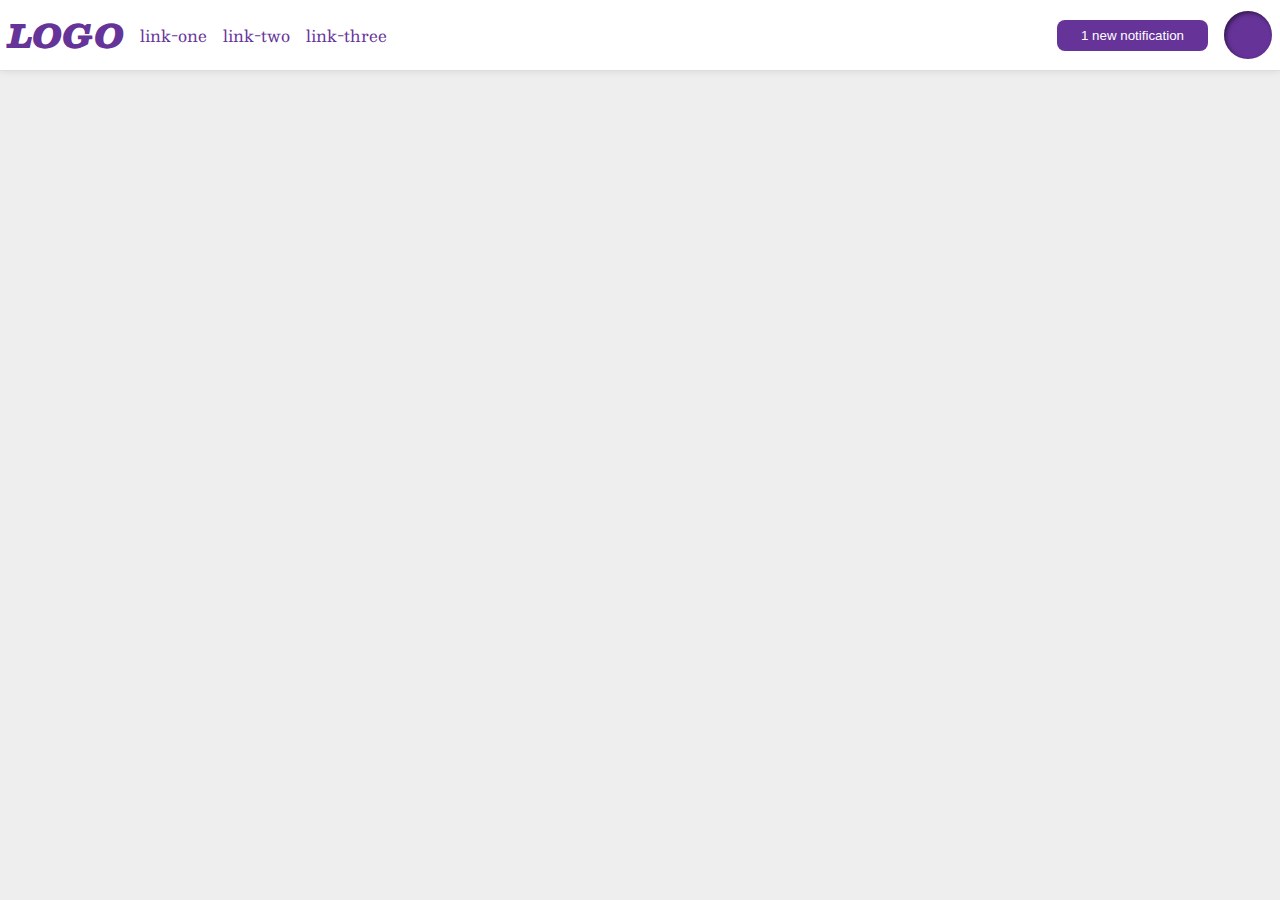
<file: flex/03-flex-header-2/index.html>
<!DOCTYPE html>
<html lang="en">
  <head>
    <meta charset="UTF-8" />
    <meta http-equiv="X-UA-Compatible" content="IE=edge" />
    <meta name="viewport" content="width=device-width, initial-scale=1.0" />
    <title>Flex Header 2</title>
    <link rel="stylesheet" href="style.css" />
  </head>
  <body>
    <div class="header">
      <div class="left-bar">
        <div class="logo">LOGO</div>
        <ul class="links">
          <li><a href="google.com">link-one</a></li>
          <li><a href="google.com">link-two</a></li>
          <li><a href="google.com">link-three</a></li>
        </ul>
      </div>

      <div class="right-bar">
        <button class="notifications">1 new notification</button>
        <div class="profile-image"></div>
      </div>
    </div>
  </body>
</html>
</file>
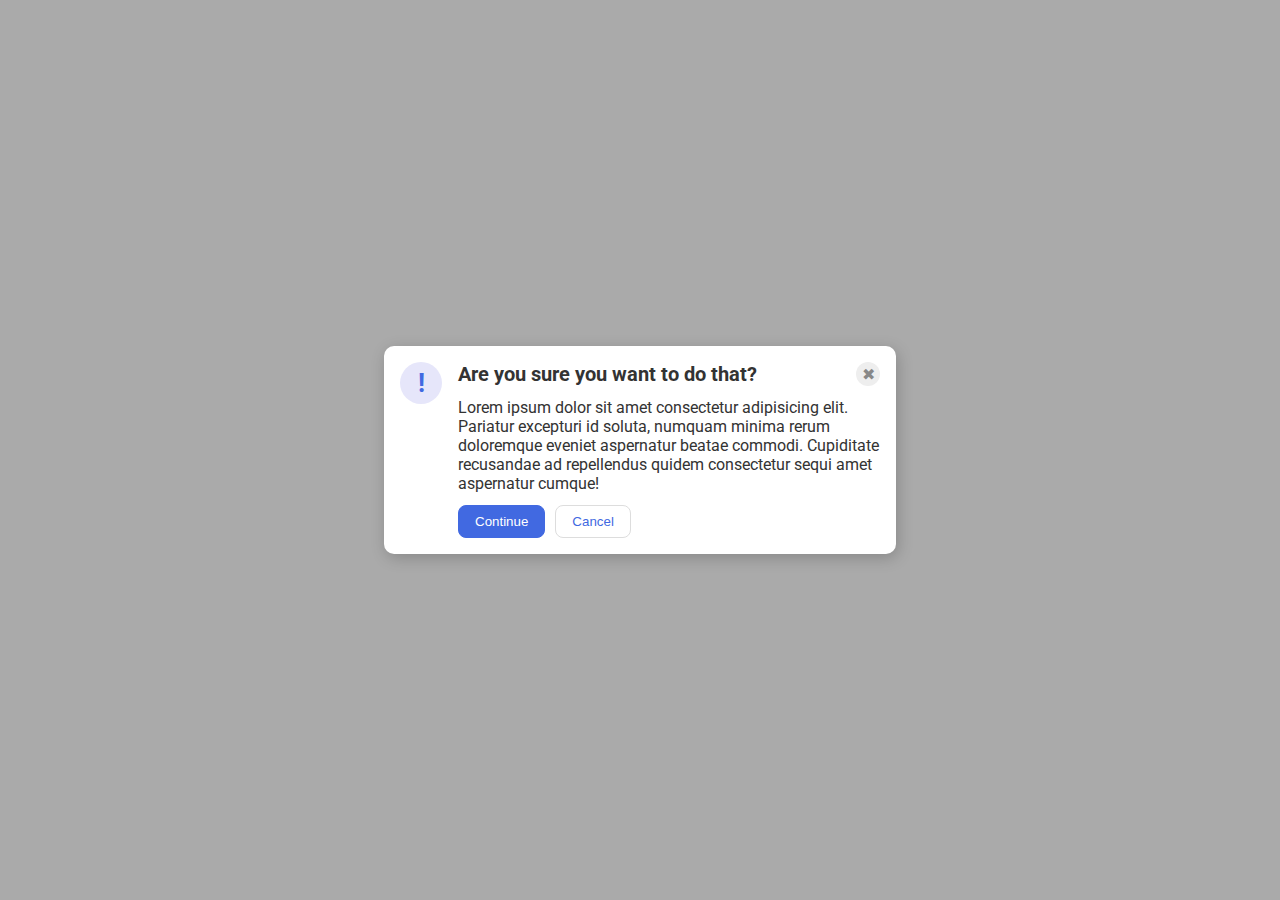
<file: flex/05-flex-modal/index.html>
<!DOCTYPE html>
<html lang="en">
  <head>
    <meta charset="UTF-8" />
    <meta http-equiv="X-UA-Compatible" content="IE=edge" />
    <meta name="viewport" content="width=device-width, initial-scale=1.0" />
    <link rel="stylesheet" href="style.css" />
    <title>Modal</title>
  </head>
  <body>
    <div class="modal">
      <div class="icon">!</div>

      <div class="modal-content">
        <div class="modal-top">
          <div class="header">Are you sure you want to do that?</div>
          <div class="close-button">✖</div>
        </div>
        <div class="text">
          Lorem ipsum dolor sit amet consectetur adipisicing elit. Pariatur
          excepturi id soluta, numquam minima rerum doloremque eveniet
          aspernatur beatae commodi. Cupiditate recusandae ad repellendus quidem
          consectetur sequi amet aspernatur cumque!
        </div>
        <div class="modal-buttons">
          <button class="continue">Continue</button>
          <button class="cancel">Cancel</button>
        </div>
      </div>
    </div>
  </body>
</html>
</file>
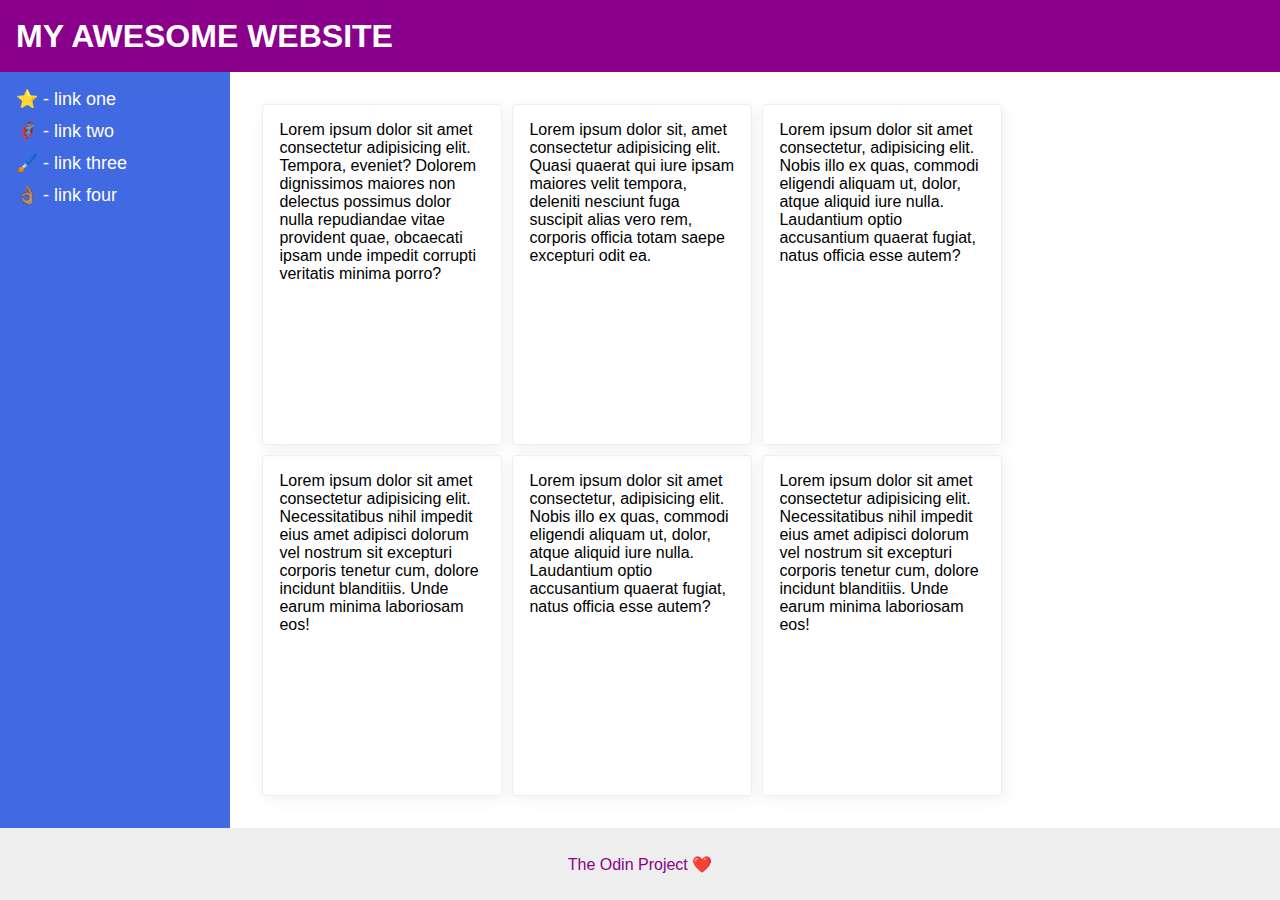
<file: flex/07-flex-layout-2/index.html>
<!DOCTYPE html>
<html lang="en">
  <head>
    <meta charset="UTF-8" />
    <meta http-equiv="X-UA-Compatible" content="IE=edge" />
    <meta name="viewport" content="width=device-width, initial-scale=1.0" />
    <title>The Holy Grail</title>
    <link rel="stylesheet" href="style.css" />
  </head>
  <body>
    <div class="header">MY AWESOME WEBSITE</div>

    <div class="main-container">
      <div class="sidebar">
        <ul>
          <li><a href="#">⭐ - link one</a></li>
          <li><a href="#">🦸🏽‍♂️ - link two</a></li>
          <li><a href="#">🖌️ - link three</a></li>
          <li><a href="#">👌🏽 - link four</a></li>
        </ul>
      </div>

      <div class="card-container">
        <div class="card">
          Lorem ipsum dolor sit amet consectetur adipisicing elit. Tempora,
          eveniet? Dolorem dignissimos maiores non delectus possimus dolor nulla
          repudiandae vitae provident quae, obcaecati ipsam unde impedit
          corrupti veritatis minima porro?
        </div>
        <div class="card">
          Lorem ipsum dolor sit, amet consectetur adipisicing elit. Quasi
          quaerat qui iure ipsam maiores velit tempora, deleniti nesciunt fuga
          suscipit alias vero rem, corporis officia totam saepe excepturi odit
          ea.
        </div>
        <div class="card">
          Lorem ipsum dolor sit amet consectetur, adipisicing elit. Nobis illo
          ex quas, commodi eligendi aliquam ut, dolor, atque aliquid iure nulla.
          Laudantium optio accusantium quaerat fugiat, natus officia esse autem?
        </div>
        <div class="card">
          Lorem ipsum dolor sit amet consectetur adipisicing elit.
          Necessitatibus nihil impedit eius amet adipisci dolorum vel nostrum
          sit excepturi corporis tenetur cum, dolore incidunt blanditiis. Unde
          earum minima laboriosam eos!
        </div>
        <div class="card">
          Lorem ipsum dolor sit amet consectetur, adipisicing elit. Nobis illo
          ex quas, commodi eligendi aliquam ut, dolor, atque aliquid iure nulla.
          Laudantium optio accusantium quaerat fugiat, natus officia esse autem?
        </div>
        <div class="card">
          Lorem ipsum dolor sit amet consectetur adipisicing elit.
          Necessitatibus nihil impedit eius amet adipisci dolorum vel nostrum
          sit excepturi corporis tenetur cum, dolore incidunt blanditiis. Unde
          earum minima laboriosam eos!
        </div>
      </div>
    </div>

    <div class="footer">The Odin Project ❤️</div>
  </body>
</html>
</file>
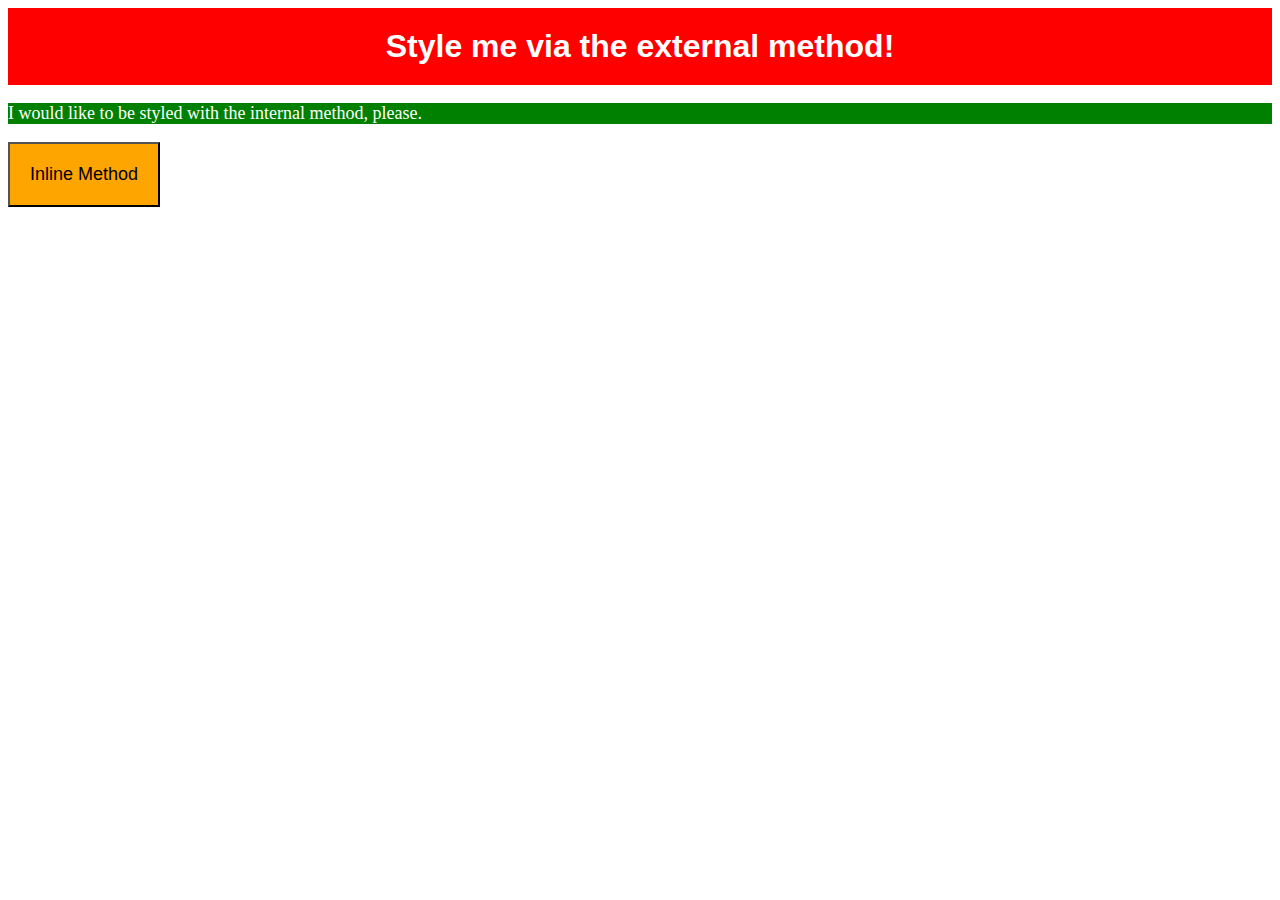
<file: foundations/01-css-methods/index.html>
<!DOCTYPE html>
<html lang="en">
  <head>
    <meta charset="UTF-8" />
    <meta http-equiv="X-UA-Compatible" content="IE=edge" />
    <meta name="viewport" content="width=device-width, initial-scale=1.0" />
    <title>Methods for Adding CSS</title>

    <link rel="stylesheet" href="style.css" />

    <style>
      p {
        background-color: green;
        color: white;
        font-size: 18px;
      }
    </style>
  </head>
  <body>
    <div>Style me via the external method!</div>
    <p>I would like to be styled with the internal method, please.</p>
    <button style="background-color: orange; padding: 20px; font-size: 18px">
      Inline Method
    </button>
  </body>
</html>
</file>
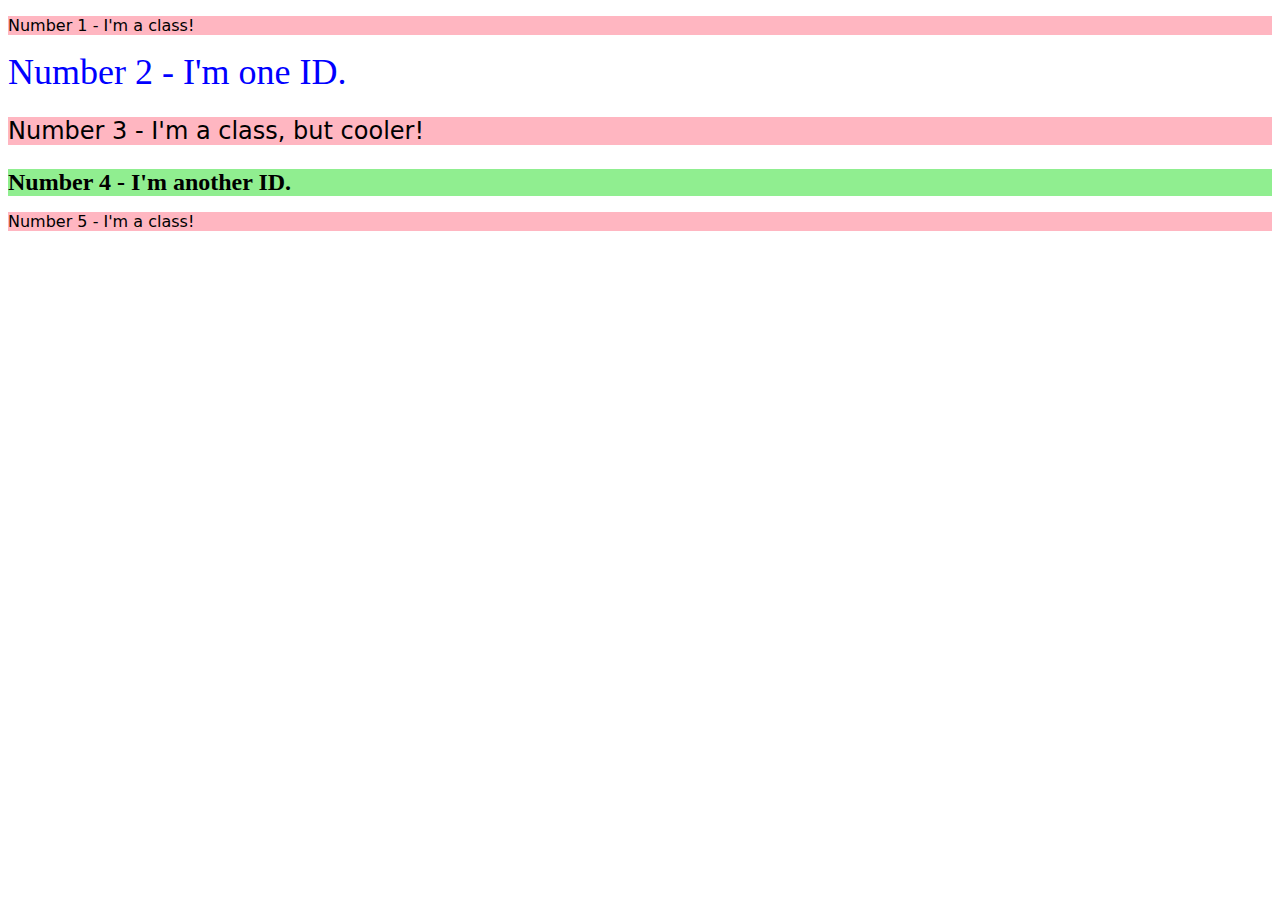
<file: foundations/02-class-id-selectors/index.html>
<!DOCTYPE html>
<html lang="en">
  <head>
    <meta charset="UTF-8" />
    <meta http-equiv="X-UA-Compatible" content="IE=edge" />
    <meta name="viewport" content="width=device-width, initial-scale=1.0" />
    <title>Class and ID Selectors</title>
    <link rel="stylesheet" href="style.css" />
  </head>
  <body>
    <p class="odd">Number 1 - I'm a class!</p>
    <div id="two">Number 2 - I'm one ID.</div>
    <p class="odd adjust-font-size">Number 3 - I'm a class, but cooler!</p>
    <div class="adjust-font-size" id="four">Number 4 - I'm another ID.</div>
    <p class="odd">Number 5 - I'm a class!</p>
  </body>
</html>
</file>
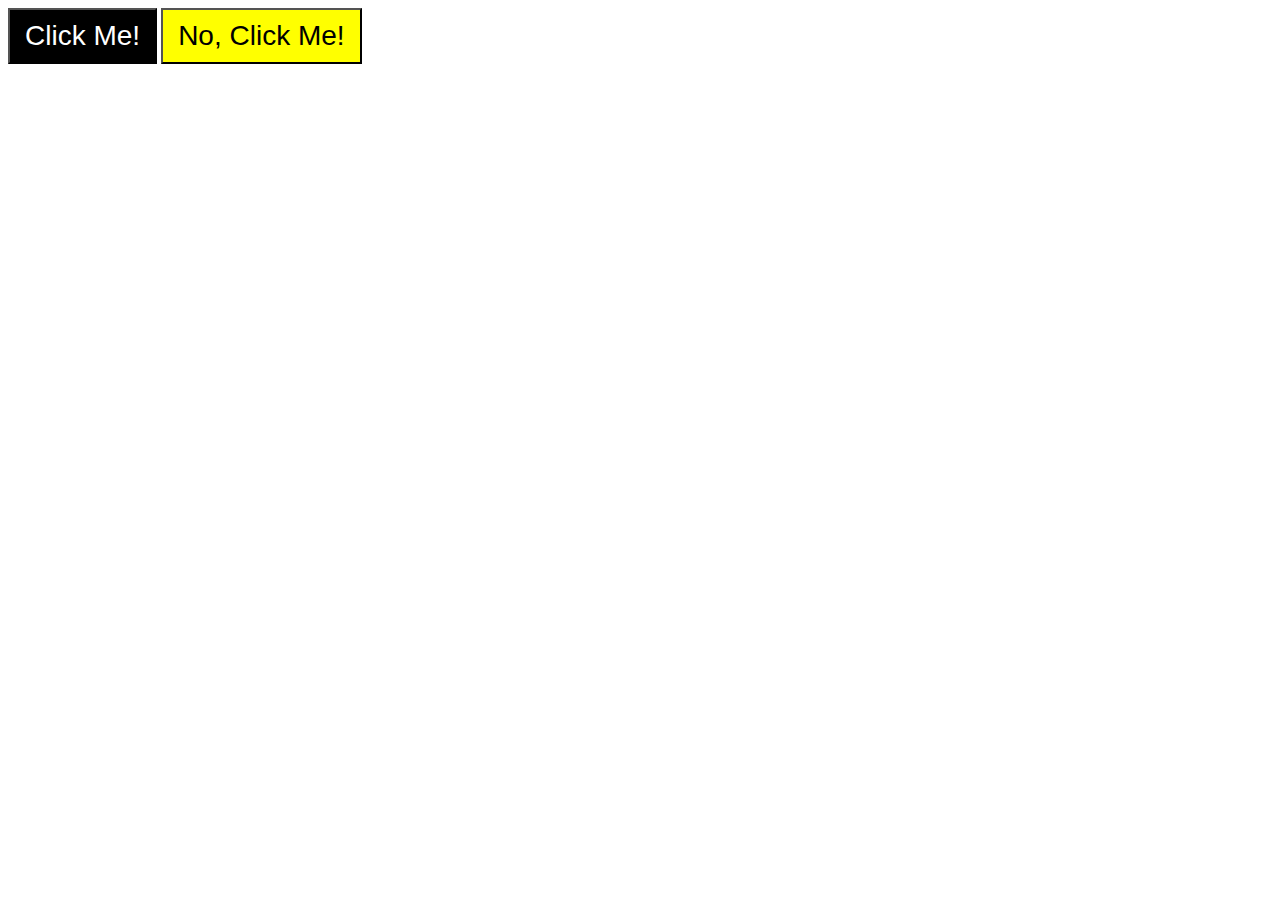
<file: foundations/03-grouping-selectors/index.html>
<!DOCTYPE html>
<html lang="en">
  <head>
    <meta charset="UTF-8" />
    <meta http-equiv="X-UA-Compatible" content="IE=edge" />
    <meta name="viewport" content="width=device-width, initial-scale=1.0" />
    <title>Grouping Selectors</title>
    <link rel="stylesheet" href="style.css" />
  </head>
  <body>
    <button class="btn one">Click Me!</button>
    <button class="btn two">No, Click Me!</button>
  </body>
</html>
</file>
<file: flex/03-flex-header-2/style.css>
/* this is some magical font-importing.  
you'll learn about it later. */
@import url('https://fonts.googleapis.com/css2?family=Besley:ital,wght@0,400;1,900&display=swap');

body {
  margin: 0;
  background: #eee;
  font-family: Besley, serif;
}

.header {
  background: white;
  border-bottom: 1px solid #ddd;
  box-shadow: 0 0 8px rgba(0, 0, 0, 0.1);
  display: flex;
  justify-content: space-between;
  align-items: center;
  padding: 8px;
}

.left-bar,
.right-bar {
  display: flex;
  align-items: center;
  gap: 16px;
}

.profile-image {
  background: rebeccapurple;
  box-shadow: inset 2px 2px 4px rgba(0, 0, 0, 0.5);
  border-radius: 50%;
  width: 48px;
  height: 48px;
}

.logo {
  color: rebeccapurple;
  font-size: 32px;
  font-weight: 900;
  font-style: italic;
  /* padding: 20px; */
}

button {
  border: none;
  border-radius: 8px;
  background: rebeccapurple;
  color: white;
  padding: 8px 24px;
}

a {
  /* this removes the line under our links */
  text-decoration: none;
  color: rebeccapurple;
}

ul {
  list-style-type: none;
  display: flex;
  margin: 0;
  padding: 0;
  align-items: center;
  justify-content: flex-start;
  gap: 16px;
}
</file>
<file: flex/05-flex-modal/style.css>
@import url('https://fonts.googleapis.com/css2?family=Roboto:wght@400;700&display=swap');

html,
body {
  height: 100%;
}

body {
  font-family: Roboto, sans-serif;
  margin: 0;
  background: #aaa;
  color: #333;
  /* I'll give you this one for free lol */
  display: flex;
  align-items: center;
  justify-content: center;
}

.modal {
  background: white;
  width: 480px;
  border-radius: 10px;
  box-shadow: 2px 4px 16px rgba(0, 0, 0, 0.2);
  display: flex;
  padding: 16px;
  gap: 16px;
}

.icon {
  color: royalblue;
  font-size: 26px;
  font-weight: 700;
  background: lavender;
  width: 42px;
  height: 42px;
  border-radius: 50%;
  display: flex;
  align-items: center;
  justify-content: center;
  flex-shrink: 0;
}

.modal-content {
  display: flex;
  flex-direction: column;
  gap: 12px;
}

.modal-top {
  display: flex;
  align-items: center;
  justify-content: space-between;
  font-weight: bold;
  font-size: 20px;
}

.modal-buttons {
  display: flex;
  gap: 10px;
}

.close-button {
  background: #eee;
  border-radius: 50%;
  color: #888;
  font-weight: 400;
  font-size: 16px;
  height: 24px;
  width: 24px;
  display: flex;
  align-items: center;
  justify-content: center;
}

button {
  padding: 8px 16px;
  border-radius: 8px;
}

button.continue {
  background: royalblue;
  border: 1px solid royalblue;
  color: white;
}

button.cancel {
  background: white;
  border: 1px solid #ddd;
  color: royalblue;
}
</file>
<file: flex/07-flex-layout-2/style.css>
body {
  font-family: -apple-system, BlinkMacSystemFont, 'Segoe UI', Roboto, Oxygen,
    Ubuntu, Cantarell, 'Open Sans', 'Helvetica Neue', sans-serif;
  margin: 0;
  min-height: 100vh;
  padding: 0;
  display: flex;
  flex-direction: column;
}

ul {
  list-style-type: none;
  margin: 0;
  padding: 0;
  display: flex;
  flex-direction: column;
  gap: 10px;
}

a {
  text-decoration: none;
  color: white;
  font-size: 18px;
}

.header {
  box-sizing: border-box;
  height: 72px;
  background: darkmagenta;
  color: white;
  padding-left: 16px;
  display: flex;
  align-items: center;
  font-size: 32px;
  font-weight: 900;
}

.main-container {
  display: flex;
  flex: 1;
}

.card-container {
  display: flex;
  flex-wrap: wrap;
  flex: 1 1 auto;
  padding: 32px;
  gap: 10px;
}

.footer {
  height: 72px;
  background: #eee;
  color: darkmagenta;
  display: flex;
  align-items: center;
  justify-content: center;
}

.sidebar {
  width: 300px;
  background: royalblue;
  padding: 16px;
  flex: 1 1 auto;
}

.card {
  border: 1px solid #eee;
  box-shadow: 2px 4px 16px rgba(0, 0, 0, 0.06);
  border-radius: 4px;
  max-width: 240px;
  padding: 16px;
  box-sizing: border-box;
}
</file>
<file: foundations/01-css-methods/style.css>
div {
  background-color: red;
  color: white;
  font-size: 32px;
  font-family: Arial, Helvetica, sans-serif;
  font-weight: 800;
  padding: 20px;
  text-align: center;
}
</file>
<file: foundations/02-class-id-selectors/style.css>
.odd {
  background-color: lightpink;
  font-family: Verdana, DejaVu Sans, Geneva, Tahoma, sans-serif;
}

.adjust-font-size {
  font-size: 24px;
}

#two {
  font-size: 36px;
  color: blue;
}

#four {
  font-weight: bold;
  background-color: lightgreen;
}
</file>
<file: foundations/03-grouping-selectors/style.css>
.btn {
  font-size: 28px;
  font-family: Helvetica, 'Times New Roman', Times, sans-serif;
  padding: 10px 15px;
}

.btn.one {
  background-color: black;
  color: white;
}

.btn.two {
  background-color: yellow;
}
</file>
